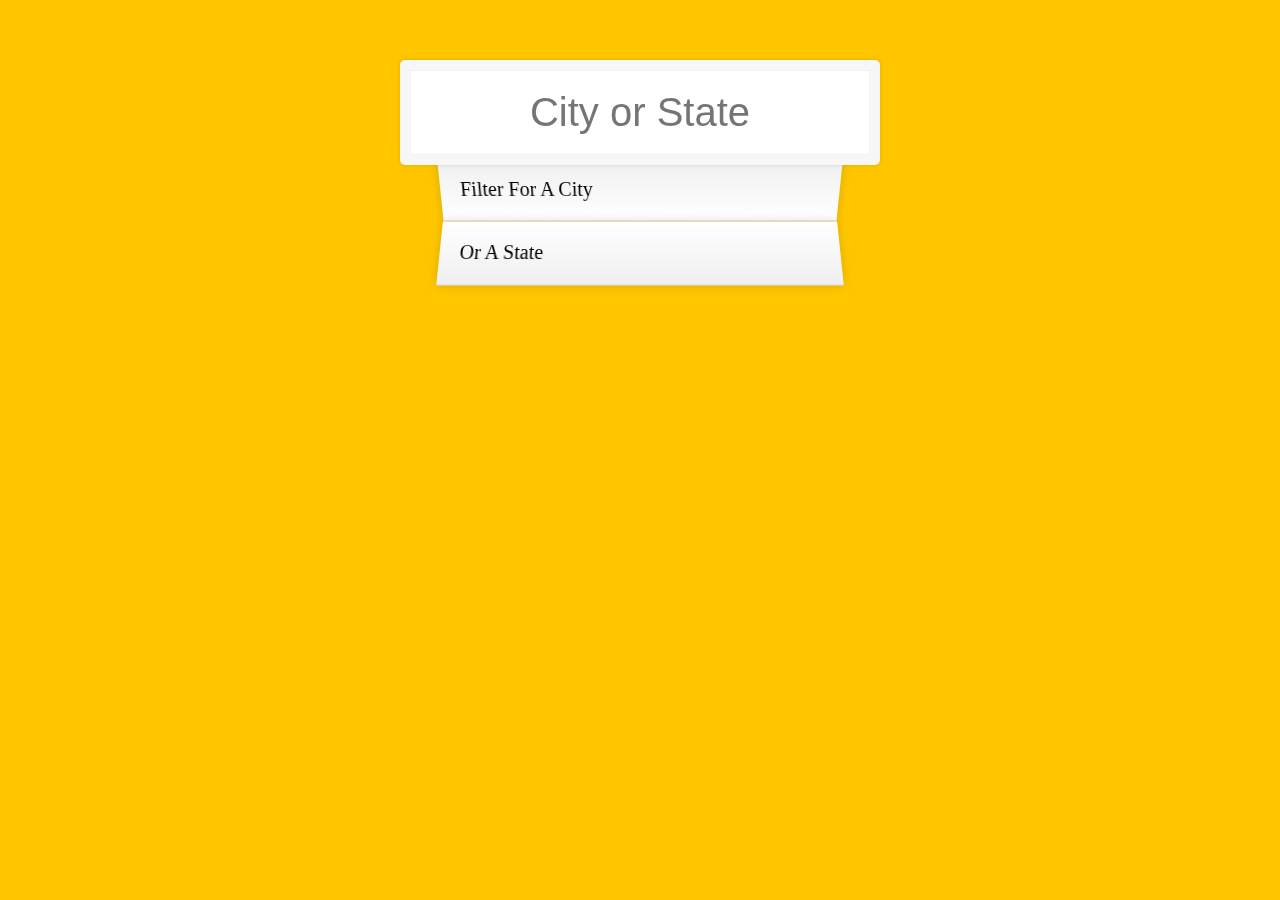
<file: 30Projects/Ajax Type Ahead/index.html>
<!DOCTYPE html>
<html lang="en">

<head>
  <meta charset="UTF-8">
  <title>Type Ahead 👀</title>
  <link rel="stylesheet" href="style.css">
</head>

<body>

  <form class="search-form">
    <input type="text" class="search" placeholder="City or State">
    <ul class="suggestions">
      <li>Filter for a city</li>
      <li>or a state</li>
    </ul>
  </form>
  <script>
    const endpoint = 'https://gist.githubusercontent.com/Miserlou/c5cd8364bf9b2420bb29/raw/2bf258763cdddd704f8ffd3ea9a3e81d25e2c6f6/cities.json';

    const cities = [];

    fetch(endpoint)
      .then(promise =>  promise.json())
      .then(data => cities.push(...data));
  
function findMatches(wordToMatch,cities) {
  return cities.filter(place => {
  //if the city or state matches what we searched
      
      const regex = new RegExp(wordToMatch, 'gi');
      return place.city.match(regex) || place.state.match(regex)
  });
}

function numberWithCommas(x) {
    return x.toString().replace(/\B(?=(\d{3})+(?!\d))/g, ',');
}

   function displayMathces() {
     const matchArray = findMatches(this.value, cities);
     const html = matchArray.map(place => {
       const regex = new RegExp(this.value, 'gi');
       const cityName = place.city.replace(regex, `<span class="hl">${this.value}</span>`);
       const stateName = place.state.replace(regex, `<span class="hl">${this.value}</span>`);
       return `
          <li>
            <span class="name">${cityName}, ${stateName}</span>
            <span class="population">${numberWithCommas(place.population)}</span>
          </li>
       `;
     }).join('');
     suggestions.innerHTML = html;
    }

   const searchInput = document.querySelector('.search');
   const suggestions = document.querySelector('.suggestions');


  searchInput.addEventListener('change',displayMathces);
  searchInput.addEventListener('keyup',displayMathces);
  </script>
</body>

</html>
</file>
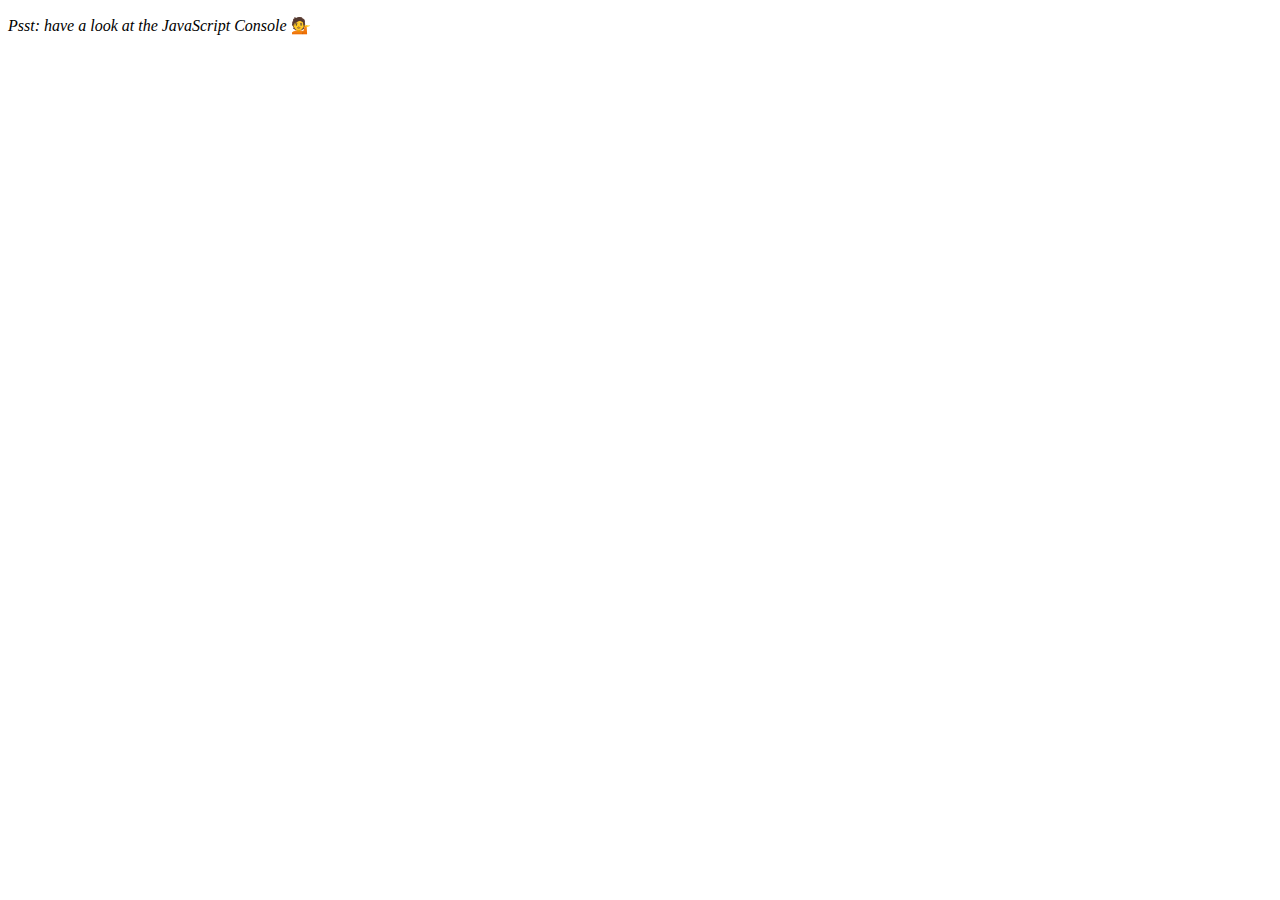
<file: 30Projects/Array Cardio 2/index.html>
<!DOCTYPE html>
<html lang="en">
<head>
  <meta charset="UTF-8">
  <title>Array Cardio 💪💪</title>
</head>
<body>
  <p><em>Psst: have a look at the JavaScript Console</em> 💁</p>
  <script>
    // ## Array Cardio Day 2

    const people = [
      { name: 'Wes', year: 1988 },
      { name: 'Kait', year: 1986 },
      { name: 'Irv', year: 1970 },
      { name: 'Lux', year: 2015 }
    ];

    const comments = [
      { text: 'Love this!', id: 523423 },
      { text: 'Super good', id: 823423 },
      { text: 'You are the best', id: 2039842 },
      { text: 'Ramen is my fav food ever', id: 123523 },
      { text: 'Nice Nice Nice!', id: 542328 }
    ];

    // Some and Every Checks
    // Array.prototype.some() // is at least one person 19 or older?

    const isAdult = people.some(person => (new Date()).getFullYear() - person.year >= 19)
    console.log({isAdult})
    // Array.prototype.every() // is everyone 19 or older?
    const allAdult = people.every(person => (new Date()).getFullYear() - person.year >= 19);
    console.log({allAdult})
    // Array.prototype.find()
    // Find is like filter, but instead returns just the one you are looking for
    // find the comment with the ID of 823423
     const comment = comments.find(comment => comment.id === 823423)
     console.log(comment)
    // Array.prototype.findIndex()
    const index = comments.findIndex(comment => comment.id === 823423 )
    console.log(index)
      // Find the comment with this ID
      // delete the comment with the ID of 823423
    comments.splice(index, 1)

    // const newComments = [
    //   ...comments.slice(0, index),
    //   ...comments.slice(index + 1)
    // ]
  
    console.table(comments)
  </script>
</body>
</html>
</file>
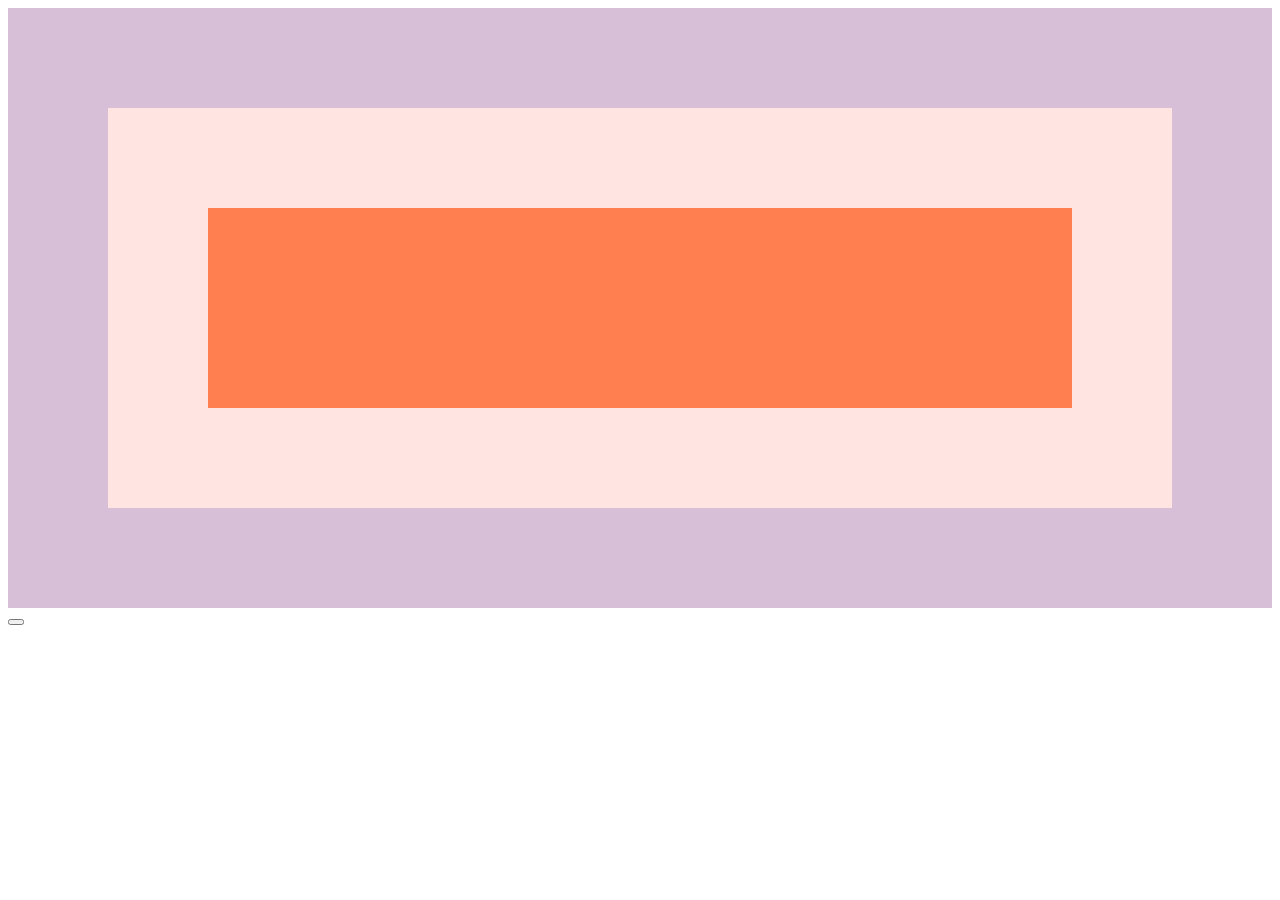
<file: 30Projects/Event Capture, Propagation, Bubbling and Once/index.html>
<!DOCTYPE html>
<html lang="en">
<head>
  <meta charset="UTF-8">
  <title>Understanding JavaScript's Capture</title>
</head>
<body id="majo "class="bod">

  <div class="one">
    <div class="two">
      <div class="three">
      </div>
    </div>
  </div>

<style>
  html {
    box-sizing: border-box;
  }
  
  *, *:before, *:after { 
    box-sizing: inherit; 
  }

  div {
    width: 100%;
    padding: 100px;
  }

  .one {
    background: thistle;
  }

  .two {
    background: mistyrose;
  }

  .three {
    background: coral;
  }
</style>

<button></button>

<script>


  const divs = document.querySelectorAll('div');
   const button = document.querySelector('button')
   function logText(e) {
      console.log(this.classList.value);
      e.stopPropagation();  //stop bubbling
   }


     divs.forEach(div => div.addEventListener('click',logText, {
      capture: false,
      once: true
   

     }));

    button.addEventListener('click', () => {
      console.log('click');
    }, { 
      once: true
    });
</script>
</body>
</html>
</file>
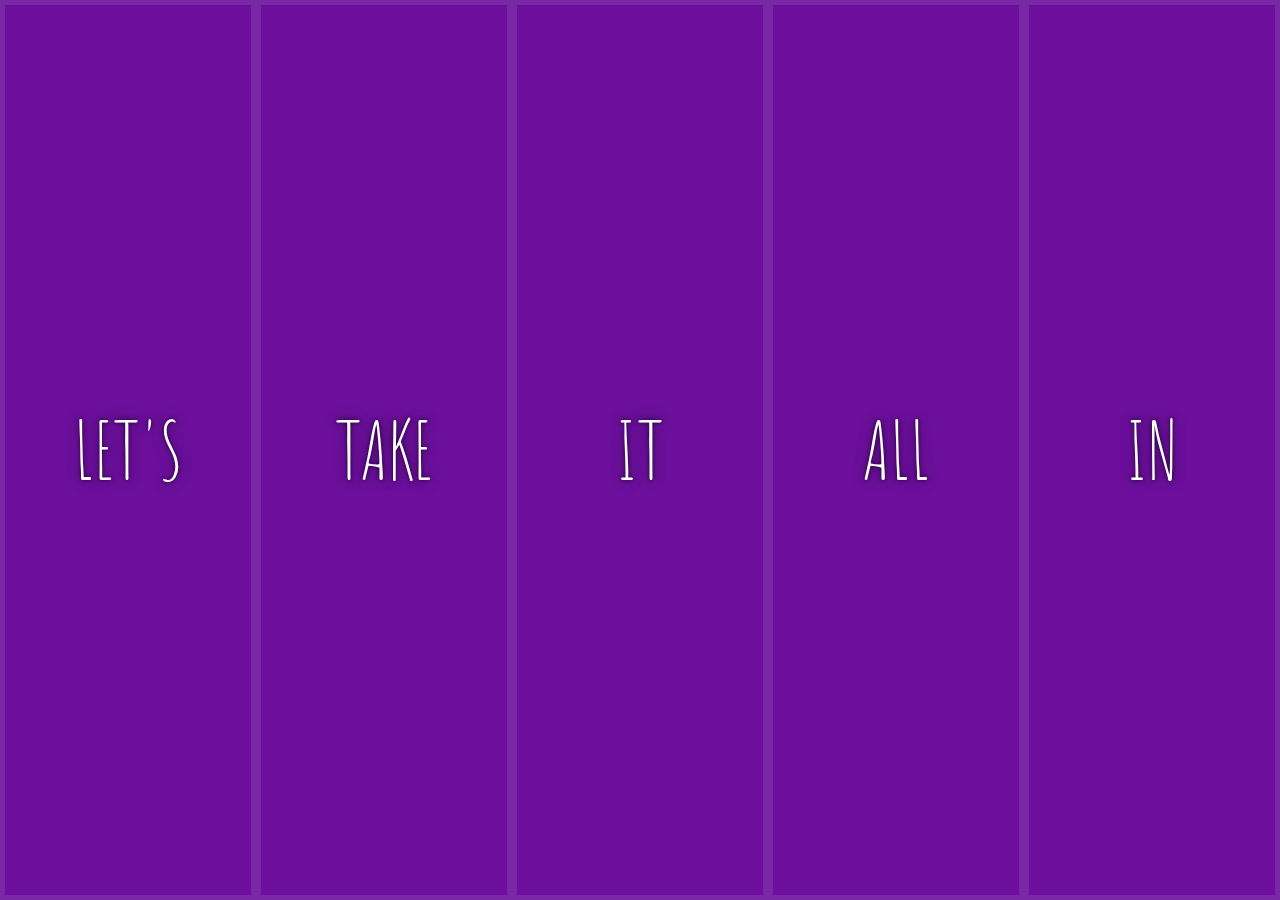
<file: 30Projects/Flex Panel Gallery/index.html>
<!DOCTYPE html>
<html lang="en">
<head>
  <meta charset="UTF-8">
  <title>Flex Panels 💪</title>
  <link href='https://fonts.googleapis.com/css?family=Amatic+SC' rel='stylesheet' type='text/css'>
</head>
<body>
  <style>
    html {
      box-sizing: border-box;
      background: #ffc600;
      font-family: 'helvetica neue';
      font-size: 20px;
      font-weight: 200;
    }
    
    body {
      margin: 0;
    }
    
    *, *:before, *:after {
      box-sizing: inherit;
    }

    .panels {
      min-height: 100vh;
      overflow: hidden;
      display: flex;
      
    }

    .panel {
      background: #6B0F9C;
      box-shadow: inset 0 0 0 5px rgba(255,255,255,0.1);
      color: white;
      text-align: center;
      align-items: center;
      /* Safari transitionend event.propertyName === flex */
      /* Chrome + FF transitionend event.propertyName === flex-grow */
      transition:
        font-size 0.7s cubic-bezier(0.61,-0.19, 0.7,-0.11),
        flex 0.7s cubic-bezier(0.61,-0.19, 0.7,-0.11),
        background 0.2s;
      font-size: 20px;
      background-size: cover;
      background-position: center;
      flex: 1;
      justify-content: center;
      align-items: center;
      display: flex;
      flex-direction: column;
    }

    .panel1 { background-image:url(https://source.unsplash.com/gYl-UtwNg_I/1500x1500); }
    .panel2 { background-image:url(https://source.unsplash.com/rFKUFzjPYiQ/1500x1500); }
    .panel3 { background-image:url(https://images.unsplash.com/photo-1465188162913-8fb5709d6d57?ixlib=rb-0.3.5&q=80&fm=jpg&crop=faces&cs=tinysrgb&w=1500&h=1500&fit=crop&s=967e8a713a4e395260793fc8c802901d); }
    .panel4 { background-image:url(https://source.unsplash.com/ITjiVXcwVng/1500x1500); }
    .panel5 { background-image:url(https://source.unsplash.com/3MNzGlQM7qs/1500x1500); }

    /* Flex Items */
    .panel > * {
      margin: 0;
      width: 100%;
      transition: transform 0.5s;
      /* //border: 1px solid red; */
      flex: 1 0 auto;
      display: flex;
      justify-content: center;
      align-items: center;
    }

     .panel > *:first-child {transform: translateY(-100%);}
     .panel.open-active > *:first-child {transform: translateY(0);}
     .panel > *:last-child {transform: translateY(100%);}
     .panel.open-active > *:last-child  {transform: translateY(0);}

    .panel p {
      text-transform: uppercase;
      font-family: 'Amatic SC', cursive;
      text-shadow: 0 0 4px rgba(0, 0, 0, 0.72), 0 0 14px rgba(0, 0, 0, 0.45);
      font-size: 2em;
    }
    
    .panel p:nth-child(2) {
      font-size: 4em;
    }

    .panel.open {
      flex: 5;
      font-size: 40px;
    }

  </style> 


  <div class="panels">
    <div class="panel panel1">
      <p>Hey</p>
      <p>Let's</p>
      <p>Dance</p>
    </div>
    <div class="panel panel2">
      <p>Give</p>
      <p>Take</p>
      <p>Receive</p>
    </div>
    <div class="panel panel3">
      <p>Experience</p>
      <p>It</p>
      <p>Today</p>
    </div>
    <div class="panel panel4">
      <p>Give</p>
      <p>All</p>
      <p>You can</p>
    </div>
    <div class="panel panel5">
      <p>Life</p>
      <p>In</p>
      <p>Motion</p>
    </div>
  </div>

  <script>
   const panels = document.querySelectorAll('.panel');


   function toggleOpen(){
     
     this.classList.toggle('open');
   }
  
  function toggleActive(e){
    console.log(e.propertyName)
   if(e.propertyName.includes('flex')){
    this.classList.toggle('open-active');
   }
  }

   panels.forEach(panel => panel.addEventListener('click', toggleOpen));
   panels.forEach(panel => panel.addEventListener('transitionend', toggleActive))
  </script>
</body>
</html>
</file>
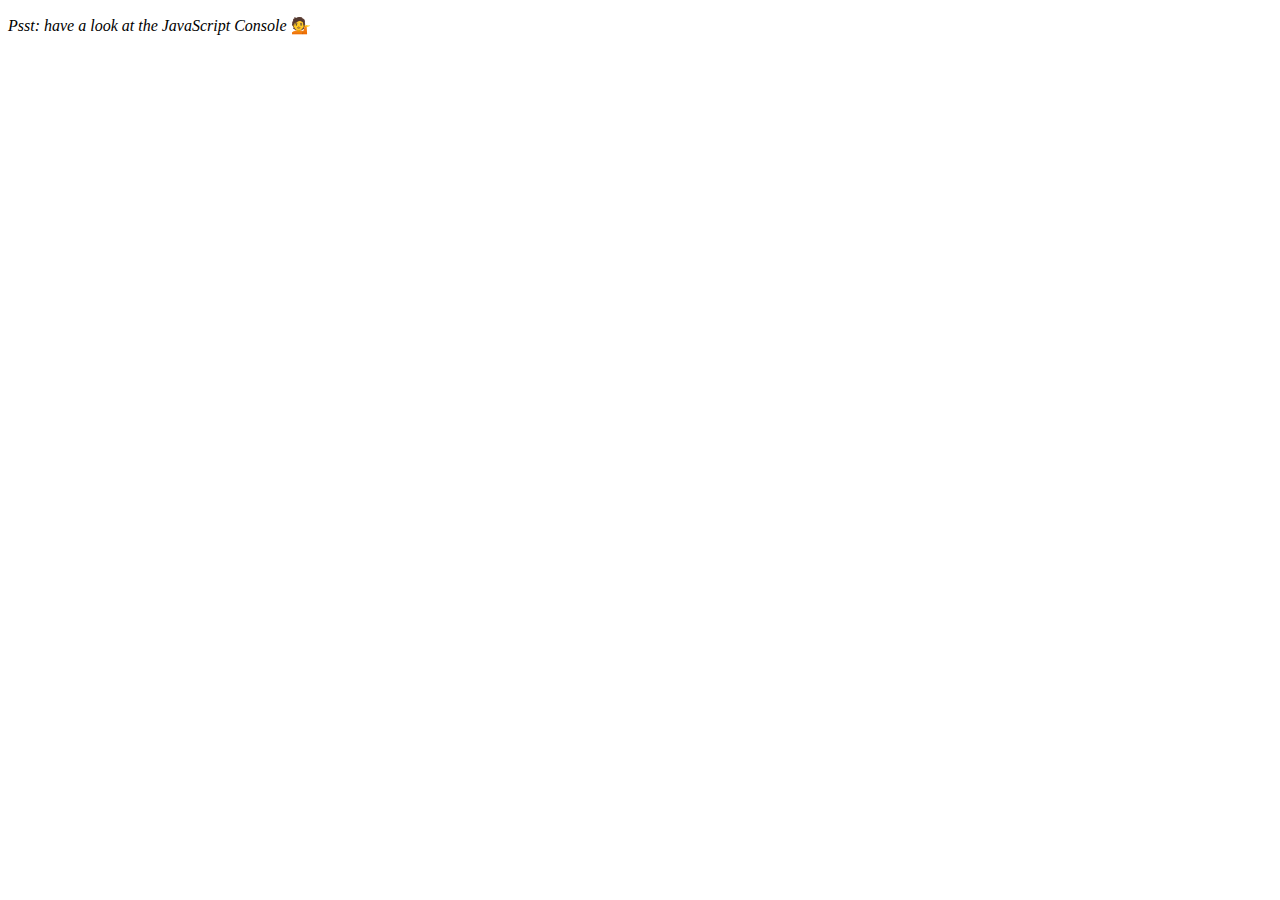
<file: 29 Projects/Array Cardio Day 1/index-START.html>
<!DOCTYPE html>
<html lang="en">
<head>
  <meta charset="UTF-8">
  <title>Array Cardio 💪</title>
</head>
<body>
  <p><em>Psst: have a look at the JavaScript Console</em> 💁</p>
  <script>
    // Get your shorts on - this is an array workout!
    // ## Array Cardio Day 1

    // Some data we can work with

    const inventors = [
      { first: 'Albert', last: 'Einstein', year: 1879, passed: 1955 },
      { first: 'Isaac', last: 'Newton', year: 1643, passed: 1727 },
      { first: 'Galileo', last: 'Galilei', year: 1564, passed: 1642 },
      { first: 'Marie', last: 'Curie', year: 1867, passed: 1934 },
      { first: 'Johannes', last: 'Kepler', year: 1571, passed: 1630 },
      { first: 'Nicolaus', last: 'Copernicus', year: 1473, passed: 1543 },
      { first: 'Max', last: 'Planck', year: 1858, passed: 1947 },
      { first: 'Katherine', last: 'Blodgett', year: 1898, passed: 1979 },
      { first: 'Ada', last: 'Lovelace', year: 1815, passed: 1852 },
      { first: 'Sarah E.', last: 'Goode', year: 1855, passed: 1905 },
      { first: 'Lise', last: 'Meitner', year: 1878, passed: 1968 },
      { first: 'Hanna', last: 'Hammarström', year: 1829, passed: 1909 }
    ];

    const people = [
      'Bernhard, Sandra', 'Bethea, Erin', 'Becker, Carl', 'Bentsen, Lloyd', 'Beckett, Samuel', 'Blake, William', 'Berger, Ric', 'Beddoes, Mick', 'Beethoven, Ludwig',
      'Belloc, Hilaire', 'Begin, Menachem', 'Bellow, Saul', 'Benchley, Robert', 'Blair, Robert', 'Benenson, Peter', 'Benjamin, Walter', 'Berlin, Irving',
      'Benn, Tony', 'Benson, Leana', 'Bent, Silas', 'Berle, Milton', 'Berry, Halle', 'Biko, Steve', 'Beck, Glenn', 'Bergman, Ingmar', 'Black, Elk', 'Berio, Luciano',
      'Berne, Eric', 'Berra, Yogi', 'Berry, Wendell', 'Bevan, Aneurin', 'Ben-Gurion, David', 'Bevel, Ken', 'Biden, Joseph', 'Bennington, Chester', 'Bierce, Ambrose',
      'Billings, Josh', 'Birrell, Augustine', 'Blair, Tony', 'Beecher, Henry', 'Biondo, Frank'
    ];
    
    // Array.prototype.filter()
    // 1. Filter the list of inventors for those who were born in the 1500's
      const fifteen  = inventors.filter(inventor => inventor.year >= 1500 & inventor.year <1600);
      //console.table(fifteen)

    // Array.prototype.map()
    // 2. Give us an array of the inventors first and last names
       const fullNames =  inventors.map(inventor => `${inventor.first}  ${inventor.last}`)
            console.log(fullNames)

     
    // Array.prototype.sort()
    // 3. Sort the inventors by birthdate, oldest to youngest
      //  const ordered = inventors.sort(function(a, b){
      //      if( a.year < b.year ){
      //        return 1;
      //      } else {
      //        return -1
      //      }
      //  });
       const ordered = inventors.sort((a,b) => a.year > b.year ? 1 : -1)
       //console.log(ordered);

    // Array.prototype.reduce()
    // 4. How many years did all the inventors live all together?
        const totalYears = inventors.reduce((total,inventor) => {
           return total + (inventor.passed - inventor.year)
        },0);
        //console.log(totalYears);

    // 5. Sort the inventors by years lived

       const oldest = inventors.sort(function(a, b){
         const lastGuy = a.passed - a.year;
         const nextGuy = b.passed - b.year;
         return lastGuy > nextGuy ? -1 : 1;
       })
       console.log(oldest);

    // 6. create a list of Boulevards in Paris that contain 'de' anywhere in the name
    // https://en.wikipedia.org/wiki/Category:Boulevards_in_Paris
          
          
          //  const category = document.querySelector('.mw-category');
          //  const links  = [...category.querySelectorAll('a')];

          //  const de = links
          //                .map(link => link.textContent)
          //                .filter(streetName => streetName.includes('de'))
 
    // 7. sort Exercise
    // Sort the people alphabetically by last name

    const alpha = people.sort(function(lastOne, nextOne) {
      const [aLast, aFirst] = lastOne.split(', ');
      const [bLast, bFirst] = nextOne.split(', ');
       return aLast > bLast ? 1 : -1;
    })

    console.log(alpha)


    // 8. Reduce Exercise
    // Sum up the instances of each of these
    const data = ['car', 'car', 'truck', 'truck', 'bike', 'walk', 'car', 'van', 'bike', 'walk', 'car', 'van', 'car', 'truck' ];
  
    
  </script>
</body>
</html>
</file>
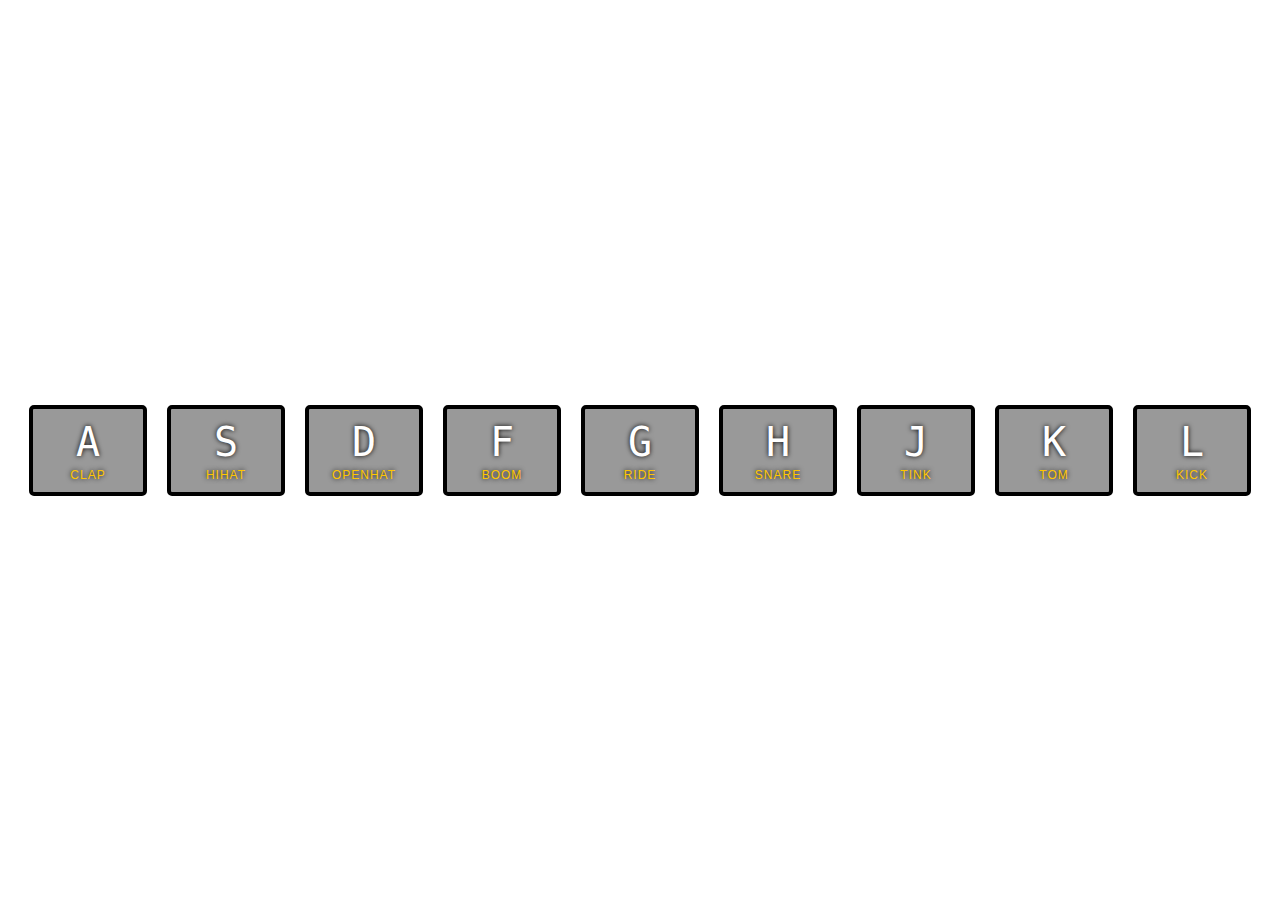
<file: 29 Projects/Drum Kit/index-START.html>
<!DOCTYPE html>
<html lang="en">
<head>
  <meta charset="UTF-8">
  <meta name="viewport" content="width=device-width, initial-scale=1.0">
  <title>Js Drum Kit</title>
  <link rel="stylesheet" href="style.css">
</head>
<body>

<div class="keys">
   <div data-key ="65" class="key">
     <kbd>A</kbd>
      <span class="sound">clap</span>
   </div>
   <div data-key="83" class="key">
     <kbd>S</kbd>
     <span class="sound">hihat</span>
   </div>
   <div data-key="68" class="key">
    <kbd>D</kbd>
    <span class="sound">openhat</span>
   </div>
   <div data-key="70" class="key">
    <kbd>F</kbd>
    <span class="sound">boom</span>
   </div>
   <div data-key="72" class="key">
      <kbd>G</kbd>
      <span class="sound">ride</span>
   </div>
   <div data-key="74" class="key">
     <kbd>H</kbd>
     <span class="sound">snare</span>
    </div>
   <div data-key="71" class="key">
     <kbd>J</kbd>
     <span class="sound">tink</span>
   </div>
   <div data-key="75" class="key">
      <kbd>K</kbd>
      <span class="sound">tom</span>
     </div>
    <div data-key="76" class="key">
     <kbd>L</kbd>
     <span class="sound">kick</span>
   </div>

   </div>
</div>
<audio data-key="65" src="sounds/clap.wav"></audio> 
<audio data-key="83" src="sounds/boom.wav"></audio> 
<audio data-key="68" src="sounds/hihat.wav"></audio> 
<audio data-key="70" src="sounds/kick.wav"></audio>  
<audio data-key="71" src="sounds/openhat.wav"></audio> 
<audio data-key="72" src="sounds/tom.wav"></audio>
<audio data-key="74" src="sounds/tink.wav"></audio>
<audio data-key="75" src="sounds/snare.wav"></audio>
<audio data-key="76" src="sounds/ride.wav"></audio>

<script>
  
  function playSound(e){
   const audio = document.querySelector(`audio[data-key = "${e.keyCode}"]`); 
   const key = document.querySelector(`.key[data-key="${e.keyCode}"]`)
   if(!audio) return;
   audio.currentTime = 0;
   audio.play();
   key.classList.add('playing');
  }
  
  function removeTransition(e){
    if(e.propertyName !== 'transform') return;
    this.classList.remove('playing')
  }
  
  const keys = document.querySelectorAll('.key')
  keys.forEach(key => key.addEventListener('transitionend',removeTransition))
  
  window.addEventListener('keydown', playSound);

</script>

</body>
</html>
</file>
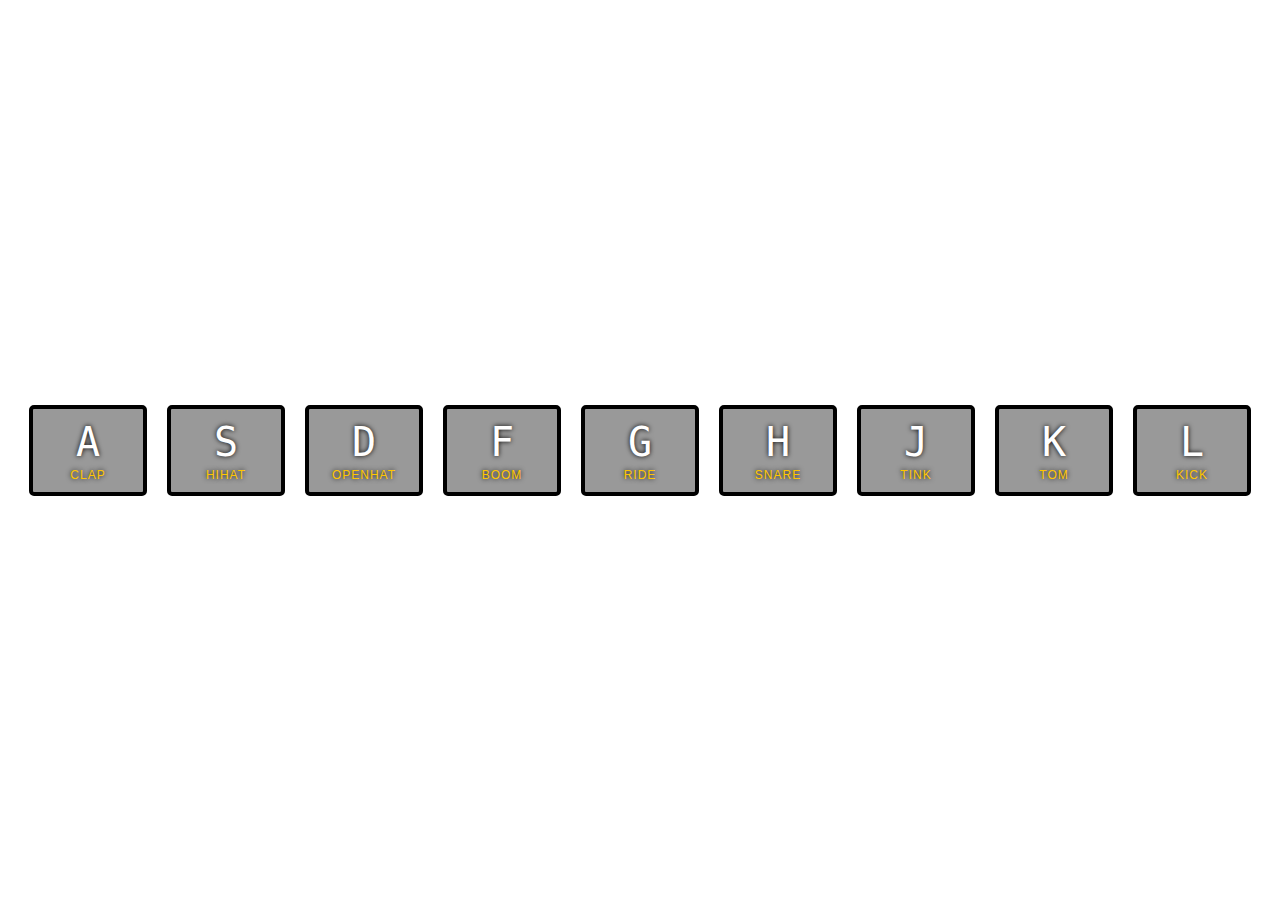
<file: 30Projects/Drum Kit/index-START.html>
<!DOCTYPE html>
<html lang="en">
<head>
  <meta charset="UTF-8">
  <meta name="viewport" content="width=device-width, initial-scale=1.0">
  <title>Js Drum Kit</title>
  <link rel="stylesheet" href="style.css">
</head>
<body>

<div class="keys">
   <div data-key ="65" class="key">
     <kbd>A</kbd>
      <span class="sound">clap</span>
   </div>
   <div data-key="83" class="key">
     <kbd>S</kbd>
     <span class="sound">hihat</span>
   </div>
   <div data-key="68" class="key">
    <kbd>D</kbd>
    <span class="sound">openhat</span>
   </div>
   <div data-key="70" class="key">
    <kbd>F</kbd>
    <span class="sound">boom</span>
   </div>
   <div data-key="71" class="key">
      <kbd>G</kbd>
      <span class="sound">ride</span>
   </div>
   <div data-key="72" class="key">
     <kbd>H</kbd>
     <span class="sound">snare</span>
    </div>
   <div data-key="74" class="key">
     <kbd>J</kbd>
     <span class="sound">tink</span>
   </div>
   <div data-key="75" class="key">
      <kbd>K</kbd>
      <span class="sound">tom</span>
     </div>
    <div data-key="76" class="key">
     <kbd>L</kbd>
     <span class="sound">kick</span>
   </div>

   </div>
</div>
<audio data-key="65" src="sounds/clap.wav"></audio> 
<audio data-key="83" src="sounds/boom.wav"></audio> 
<audio data-key="68" src="sounds/hihat.wav"></audio> 
<audio data-key="70" src="sounds/kick.wav"></audio>  
<audio data-key="71" src="sounds/openhat.wav"></audio> 
<audio data-key="72" src="sounds/tom.wav"></audio>
<audio data-key="74" src="sounds/tink.wav"></audio>
<audio data-key="75" src="sounds/snare.wav"></audio>
<audio data-key="76" src="sounds/ride.wav"></audio>

<script>
  
  function playSound(e){
   const audio = document.querySelector(`audio[data-key = "${e.keyCode}"]`); 
   const key = document.querySelector(`.key[data-key="${e.keyCode}"]`)
   if(!audio) return;
   audio.currentTime = 0;
   audio.play();
   key.classList.add('playing');
  }
  
  function removeTransition(e){
    if(e.propertyName !== 'transform') return;
    this.classList.remove('playing')
  }
  
  const keys = document.querySelectorAll('.key')
  keys.forEach(key => key.addEventListener('transitionend',removeTransition))
  
  window.addEventListener('keydown', playSound);

</script>

</body>
</html>
</file>
<file: 30Projects/Ajax Type Ahead/style.css>
html {
  box-sizing: border-box;
  background: #ffc600;
  font-family: 'helvetica neue';
  font-size: 20px;
  font-weight: 200;
}

*, *:before, *:after {
  box-sizing: inherit;
}

input {
  width: 100%;
  padding: 20px;
}

.search-form {
  max-width: 400px;
  margin: 50px auto;
}

input.search {
  margin: 0;
  text-align: center;
  outline: 0;
  border: 10px solid #F7F7F7;
  width: 120%;
  left: -10%;
  position: relative;
  top: 10px;
  z-index: 2;
  border-radius: 5px;
  font-size: 40px;
  box-shadow: 0 0 5px rgba(0, 0, 0, 0.12), inset 0 0 2px rgba(0, 0, 0, 0.19);
}

.suggestions {
  margin: 0;
  padding: 0;
  position: relative;
  /*perspective: 20px;*/
}

.suggestions li {
  background: white;
  list-style: none;
  border-bottom: 1px solid #D8D8D8;
  box-shadow: 0 0 10px rgba(0, 0, 0, 0.14);
  margin: 0;
  padding: 20px;
  transition: background 0.2s;
  display: flex;
  justify-content: space-between;
  text-transform: capitalize;
}

.suggestions li:nth-child(even) {
  transform: perspective(100px) rotateX(3deg) translateY(2px) scale(1.001);
  background: linear-gradient(to bottom,  #ffffff 0%,#EFEFEF 100%);
}

.suggestions li:nth-child(odd) {
  transform: perspective(100px) rotateX(-3deg) translateY(3px);
  background: linear-gradient(to top,  #ffffff 0%,#EFEFEF 100%);
}

span.population {
  font-size: 15px;
}

.hl {
  background: #ffc600;
}
</file>
<file: 29 Projects/Drum Kit/style.css>
html{
    font-size: 10px;
    background: url('https://i.imgur.com/b9r5sEL.jpg') bottom center;
    background-size: cover;
}

body,html {
  margin: 0;
  padding: 0;
  font-family: sans-serif;
}

.keys {
    display: flex;
    flex: 1;
    min-height: 100vh;
    align-items: center ;
    justify-content: center;
}

 .key {
   border: .4rem solid black;
   border-radius: .5rem;
   margin: 1rem;
   font-size: 1.5rem; 
   padding: 1rem .5rem;
   transition: all .07s ease; 
   width: 10rem;
   text-align: center;
   color: white;
   background: rgba(0,0,0,0.4);
   text-shadow: 0 0 .5rem black;
}
.playing {
    transform: scale(1.1);
    border-color: #ffc600;
    box-shadow: 0 0 1rem #ffc600;
}


kbd {
    display: block; 
    font-size: 4rem; 
}

.sound {
     font-size: 1.2rem;
    text-transform: uppercase;
    letter-spacing: .1rem;
    color: #ffc600; 
}
</file>
<file: 30Projects/Drum Kit/style.css>
html{
    font-size: 10px;
    background: url('https://i.imgur.com/b9r5sEL.jpg') bottom center;
    background-size: cover;
}

body,html {
  margin: 0;
  padding: 0;
  font-family: sans-serif;
}

.keys {
    display: flex;
    flex: 1;
    min-height: 100vh;
    align-items: center ;
    justify-content: center;
}

 .key {
   border: .4rem solid black;
   border-radius: .5rem;
   margin: 1rem;
   font-size: 1.5rem; 
   padding: 1rem .5rem;
   transition: all .07s ease; 
   width: 10rem;
   text-align: center;
   color: white;
   background: rgba(0,0,0,0.4);
   text-shadow: 0 0 .5rem black;
}
.playing {
    transform: scale(1.1);
    border-color: #ffc600;
    box-shadow: 0 0 1rem #ffc600;
}


kbd {
    display: block; 
    font-size: 4rem; 
}

.sound {
     font-size: 1.2rem;
    text-transform: uppercase;
    letter-spacing: .1rem;
    color: #ffc600; 
}
</file>
